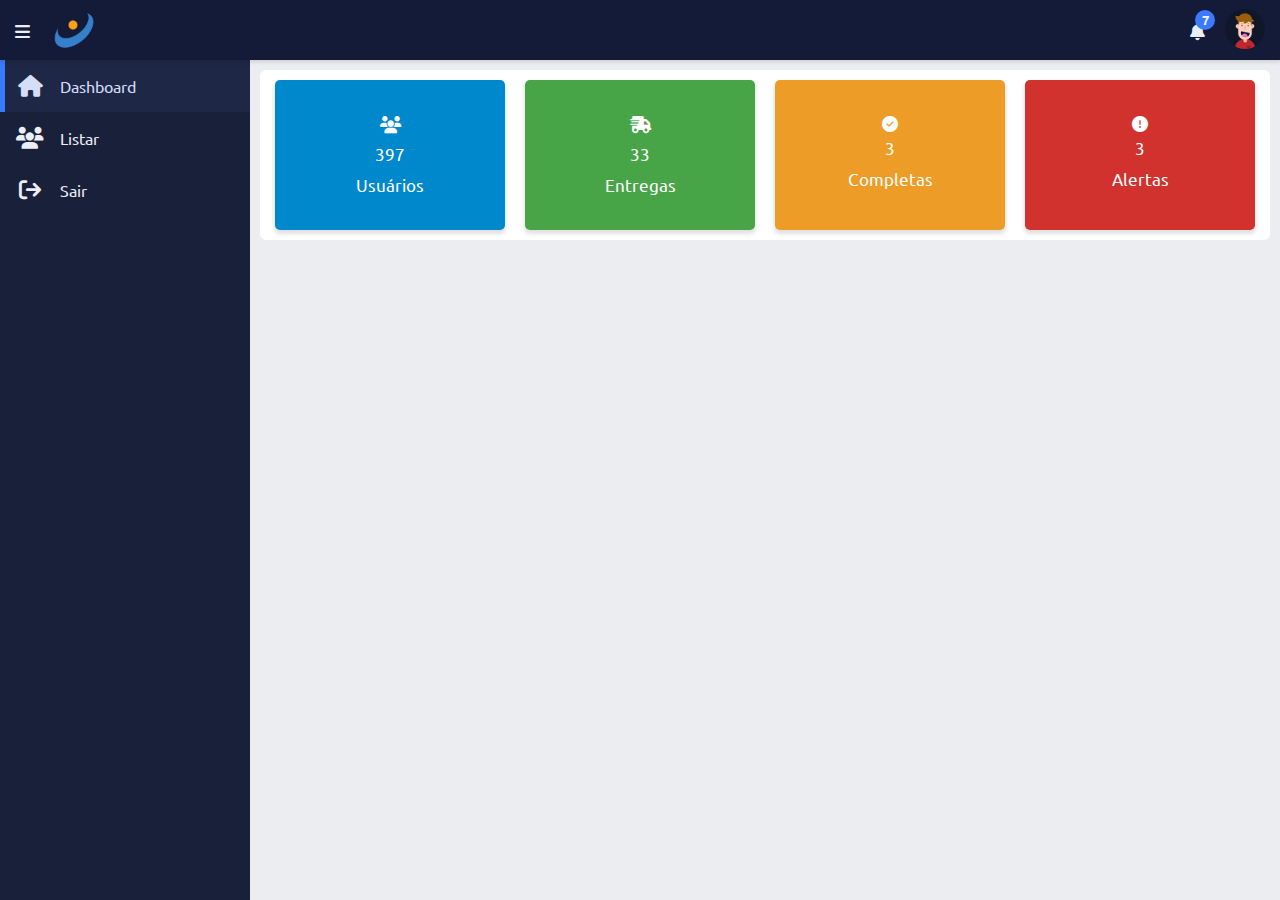
<file: index.html>
<!DOCTYPE html>
<html lang="pt-br">

<head>
    <meta charset="utf-8">
    <meta name="viewport" content="width=device-width, initial-scale=1.0">
    <link rel="shortcut icon" href="images/icon/favicon.ico">
    <!-- Incluir os icones do font-awesome da CDN -->
    <link rel="stylesheet" href="https://cdnjs.cloudflare.com/ajax/libs/font-awesome/6.1.1/css/all.min.css">
    <link rel="stylesheet" href="css/custom_adm.css">
    <title>Adm - Celke</title>
</head>

<body>
    <!-- Inicio Navbar -->
    <nav class="navbar">
        <div class="navbar-content">
            <div class="bars">
                <i class="fa-solid fa-bars"></i>
            </div>
            <img src="images/logo/logo.png" alt="Celke" class="logo">
        </div>

        <div class="navbar-content">
            <div class="notification">
                <i class="fa-solid fa-bell"></i>
                <span class="number">7</span>
                <div class="dropdown-menu">
                    <div class="dropdown-content">
                        <li>
                            <img src="images/users/user.jpg" alt="Usuario" width="40">
                            <div class="text">
                                Fusce ut leo pretium, luctus elit id, vulputate lectus.
                            </div>
                        </li>
                        <li>
                            <img src="images/users/user.jpg" alt="Usuario" width="40">
                            <div class="text">
                                Fusce ut leo pretium, luctus elit id, vulputate lectus.
                            </div>
                        </li>
                    </div>
                </div>
            </div>

            <div class="avatar">
                <img src="images/users/user.jpg" alt="Usuario" width="40">
                <div class="dropdown-menu setting">
                    <div class="item">
                        <span class="fa-solid fa-user"></span> Perfil
                    </div>
                    <div class="item">
                        <span class="fa-solid fa-gear"></span> Configuração
                    </div>
                    <div class="item">
                        <span class="fa-solid fa-arrow-right-from-bracket"></span> Sair
                    </div>
                </div>
            </div>
        </div>
    </nav>
    <!-- Fim Navbar -->

    <!-- Inicio Conteudo -->
    <div class="content">
        <!-- Inicio da Sidebar -->
        <div class="sidebar">
            <a href="index.html" class="sidebar-nav active"><i
                    class="icon fa-solid fa-house"></i><span>Dashboard</span></a>

            <a href="listar.html" class="sidebar-nav"><i class="icon fa-solid fa-users"></i><span>Listar</span></a>

            <a href="login.html" class="sidebar-nav"><i
                    class="icon fa-solid fa-arrow-right-from-bracket"></i><span>Sair</span></a>

        </div>
        <!-- Fim da Sidebar -->
        <!-- Inicio do conteudo do administrativo -->
        <div class="wrapper">
            <div class="row">
                <div class="box box-first">
                    <span class="icon fa-solid fa-users"> </span>
                    <span>397</span>
                    <span>Usuários</span>
                </div>

                <div class="box box-second">
                    <span class="fa-solid fa-truck-fast"> </span>
                    <span>33</span>
                    <span>Entregas</span>
                </div>

                <div class="box box-third">
                    <i class="fa-solid fa-circle-check"></i>
                    <span>3</span>
                    <span>Completas</span>
                </div>

                <div class="box box-fourth">
                    <i class="fa-solid fa-circle-exclamation"></i>
                    <span>3</span>
                    <span>Alertas</span>
                </div>
            </div>

        </div>
        <!-- Fim do conteudo do administrativo -->
    </div>
    <!-- Fim Conteudo -->

    <script src="js/custom_adm.js"></script>

</body>

</html>
</file>
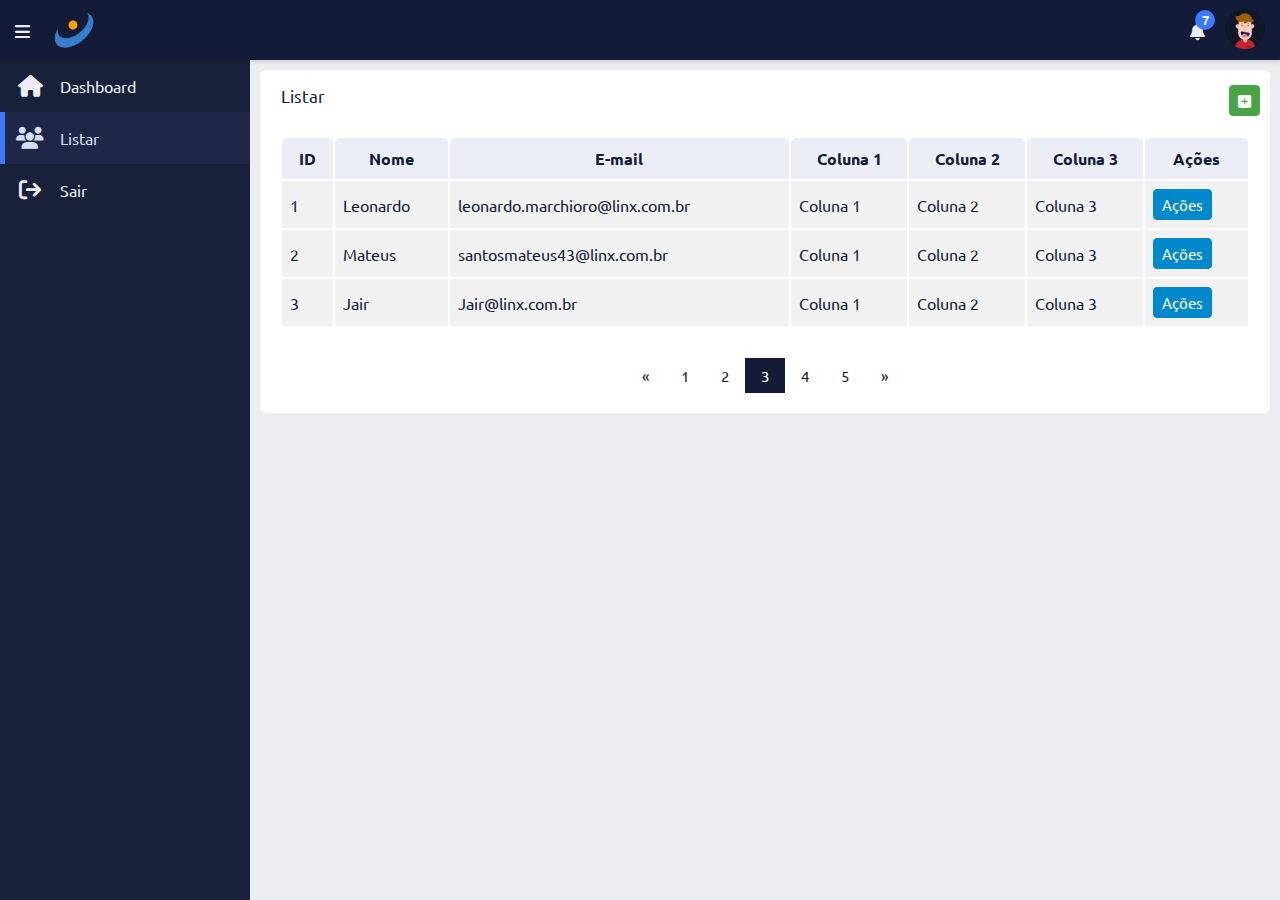
<file: listar.html>
<!DOCTYPE html>
<html lang="pt-br">

<head>
    <meta charset="utf-8">
    <meta name="viewport" content="width=device-width, initial-scale=1.0">
    <link rel="shortcut icon" href="images/icon/favicon.ico">
    <!-- Incluir os icones do font-awesome da CDN -->
    <link rel="stylesheet" href="https://cdnjs.cloudflare.com/ajax/libs/font-awesome/6.1.1/css/all.min.css">
    <link rel="stylesheet" href="css/custom_adm.css">
    <title>Adm - Celke</title>
</head>

<body>
    <!-- Inicio Navbar -->
    <nav class="navbar">
        <div class="navbar-content">
            <div class="bars">
                <i class="fa-solid fa-bars"></i>
            </div>
            <img src="images/logo/logo.png" alt="Celke" class="logo">
        </div>

        <div class="navbar-content">
            <div class="notification">
                <i class="fa-solid fa-bell"></i>
                <span class="number">7</span>
                <div class="dropdown-menu">
                    <div class="dropdown-content">
                        <li>
                            <img src="images/users/user.jpg" alt="Usuario" width="40">
                            <div class="text">
                                Fusce ut leo pretium, luctus elit id, vulputate lectus.
                            </div>
                        </li>
                        <li>
                            <img src="images/users/user.jpg" alt="Usuario" width="40">
                            <div class="text">
                                Fusce ut leo pretium, luctus elit id, vulputate lectus.
                            </div>
                        </li>
                    </div>
                </div>
            </div>

            <div class="avatar">
                <img src="images/users/user.jpg" alt="Usuario" width="40">
                <div class="dropdown-menu setting">
                    <div class="item">
                        <span class="fa-solid fa-user"></span> Perfil
                    </div>
                    <div class="item">
                        <span class="fa-solid fa-gear"></span> Configuração
                    </div>
                    <div class="item">
                        <span class="fa-solid fa-arrow-right-from-bracket"></span> Sair
                    </div>
                </div>
            </div>
        </div>
    </nav>
    <!-- Fim Navbar -->

    <!-- Inicio Conteudo -->
    <div class="content">
        <!-- Inicio da Sidebar -->
        <div class="sidebar">
            <a href="index.html" class="sidebar-nav"><i class="icon fa-solid fa-house"></i><span>Dashboard</span></a>

            <a href="listar.html" class="sidebar-nav active"><i
                    class="icon fa-solid fa-users"></i><span>Listar</span></a>

            <a href="login.html" class="sidebar-nav"><i
                    class="icon fa-solid fa-arrow-right-from-bracket"></i><span>Sair</span></a>

        </div>
        <!-- Fim da Sidebar -->
        <!-- Inicio do conteudo do administrativo -->
        <div class="wrapper">
            <div class="row">
                <div class="top-list">
                    <span class="title-content">Listar</span>
                    <div class="top-list-right">
                        <!-- <button type="button" class="btn-success"> Cadastrar </button> -->
                        <button type="button" class="btn-success"><i class="fa-solid fa-square-plus"></i></button>

                    </div>
                </div>

                <table class="table-list">

                    <thead class="list-head">
                        <tr>
                            <th class="list-head-content">ID</th>
                            <th class="list-head-content">Nome</th>
                            <th class="list-head-content table-sm-none">E-mail</th>
                            <th class="list-head-content table-sm-none">Coluna 1</th>
                            <th class="list-head-content table-md-none">Coluna 2</th>
                            <th class="list-head-content table-lg-none">Coluna 3</th>
                            <th class="list-head-content">Ações</th>
                        </tr>
                    </thead>
                    <tbody class="list-body">
                        <tr>
                            <td class="list-body-content">1</td>
                            <td class="list-body-content">Leonardo</td>
                            <td class="list-body-content table-sm-none">leonardo.marchioro@linx.com.br</td>
                            <td class="list-body-content table-sm-none">Coluna 1</td>
                            <td class="list-body-content table-md-none">Coluna 2</td>
                            <td class="list-body-content table-lg-none">Coluna 3</td>
                            <td class="list-body-content">
                                <!-- <button type="button" class="btn-primary"> Visualizar </button>
                                <button type="button" class="btn-warning"> Editar </button>
                                <button type="button" class="btn-danger"> Apagar </button> -->
                                <!-- <button type="button" class="btn-primary"> <i class="fa-solid fa-eye"></i> </button>
                                <button type="button" class="btn-warning"> <i class="fa-solid fa-pen-to-square"></i> </button>
                                <button type="button" class="btn-danger"> <i class="fa-solid fa-trash-can"></i> </button> -->
                                <!-- <button type="button" class="btn-info"> Info </button> -->
                                <div class="dropdown-action">
                                    <button onclick="actionDropdown(1)" class="dropdown-action-btn">Ações</button>
                                    <div id="action-dropdown1" class="dropdown-action-item">
                                        <a href="#"> Visualizar</a>
                                        <a href="#"> Editar</a>
                                        <a href="#"> Apagar</a>
                                    </div>
                                </div>
                            </td>
                        </tr>

                        <tr>
                            <td class="list-body-content">2</td>
                            <td class="list-body-content">Mateus</td>
                            <td class="list-body-content table-sm-none">santosmateus43@linx.com.br</td>
                            <td class="list-body-content table-sm-none">Coluna 1</td>
                            <td class="list-body-content table-md-none">Coluna 2</td>
                            <td class="list-body-content table-lg-none">Coluna 3</td>
                            <td class="list-body-content">
                                <!-- <button type="button" class="btn-primary"> Visualizar </button>
                                <button type="button" class="btn-warning"> Editar </button>
                                <button type="button" class="btn-danger"> Apagar </button> -->
                                <!-- <button type="button" class="btn-primary"> <i class="fa-solid fa-eye"></i> </button>
                                <button type="button" class="btn-warning"> <i class="fa-solid fa-pen-to-square"></i> </button>
                                <button type="button" class="btn-danger"> <i class="fa-solid fa-trash-can"></i> </button> -->
                                <!-- <button type="button" class="btn-info"> Info </button> -->
                                <div class="dropdown-action">
                                    <button onclick="actionDropdown(2)" class="dropdown-action-btn">Ações</button>
                                    <div id="action-dropdown2" class="dropdown-action-item">
                                        <a href="#"> Visualizar</a>
                                        <a href="#"> Editar</a>
                                        <a href="#"> Apagar</a>
                                    </div>
                                </div>
                            </td>
                        </tr>

                        <tr>
                            <td class="list-body-content">3</td>
                            <td class="list-body-content">Jair</td>
                            <td class="list-body-content table-sm-none">Jair@linx.com.br</td>
                            <td class="list-body-content table-sm-none">Coluna 1</td>
                            <td class="list-body-content table-md-none">Coluna 2</td>
                            <td class="list-body-content table-lg-none">Coluna 3</td>
                            <td class="list-body-content">
                                <!-- <button type="button" class="btn-primary"> Visualizar </button>
                                <button type="button" class="btn-warning"> Editar </button>
                                <button type="button" class="btn-danger"> Apagar </button> -->
                                <!-- <button type="button" class="btn-primary"> <i class="fa-solid fa-eye"></i> </button>
                                <button type="button" class="btn-warning"> <i class="fa-solid fa-pen-to-square"></i> </button>
                                <button type="button" class="btn-danger"> <i class="fa-solid fa-trash-can"></i> </button> -->
                                <!-- <button type="button" class="btn-info"> Info </button> -->
                                <div class="dropdown-action">
                                    <button onclick="actionDropdown(3)" class="dropdown-action-btn">Ações</button>
                                    <div id="action-dropdown3" class="dropdown-action-item">
                                        <a href="#"> Visualizar</a>
                                        <a href="#"> Editar</a>
                                        <a href="#"> Apagar</a>
                                    </div>
                                </div>
                            </td>
                        </tr>

                    </tbody>

                </table>
                <!-- Inicio da paginaçãoo-->
                <div class="content-pagination">
                    <div class="pagination">
                        <a href="#">&laquo;</a>
                        <a href="#">1</a>
                        <a href="#">2</a>
                        <a href="#" class="active">3</a>
                        <a href="#">4</a>
                        <a href="#">5</a>

                        <a href="#">&raquo;</a>
                    </div>
                </div>

            </div>

        </div>
        <!-- Fim do conteudo do administrativo -->
    </div>
    <!-- Fim Conteudo -->

    <script src="js/custom_adm.js"></script>

</body>

</html>
</file>
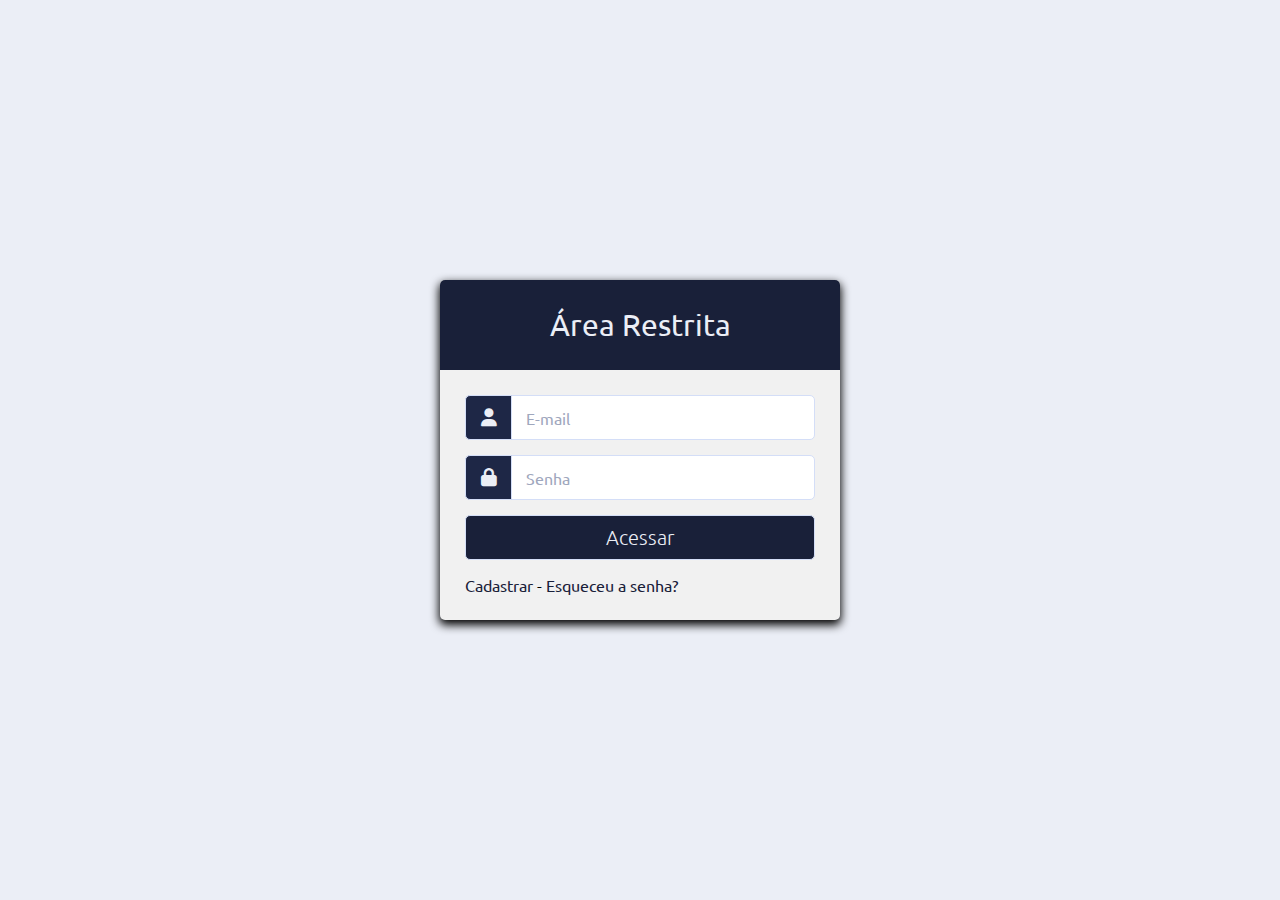
<file: login.html>
<!DOCTYPE html>
<html lang="pt-br">

<head>
    <meta charset="utf-8">
    <meta name="viewport" content="width=device-width, initial-scale=1.0">
    <link rel="shortcut icon" href="images/icon/favicon.ico">
    <!-- Incluir os icones do font-awesome da CDN -->
    <link rel="stylesheet" href="https://cdnjs.cloudflare.com/ajax/libs/font-awesome/6.1.1/css/all.min.css">
    <link rel="stylesheet" href="css/custom_login.css">
    <title>Login - Celke</title>
</head>

<body class="d-flex">
    <div class="container-login">
        <div class="wrapper-login">
            <div class="title">
                <span>Área Restrita</span>
            </div>
            <form action="#" class="form-login">
                <div class="row">
                    <i class="fa-solid fa-user"></i>
                    <input type="text" placeholder="E-mail" required>
                </div>
                <div class="row">
                    <i class="fa-solid fa-lock"></i>
                    <input type="password" placeholder="Senha" required>
                </div>

                <div class="row button">
                    <input type="submit" value="Acessar">
                </div>

                <div class="signup-link">
                    <a href="#">Cadastrar</a> - <a href="#">Esqueceu a senha?</a>
                </div>

            </form>
        </div>
    </div>

</body>

</html>
</file>
<file: css/custom_adm.css>
@import url('https://fonts.googleapis.com/css2?family=Ubuntu:wght@300;400;500;700&display=swap');
* {
    margin: 0;
    padding: 0;
    box-sizing: border-box;
    font-family: "Ubuntu", sans-serif;
}

:root {
    --site-color: #3a7afe;
    --main-color: #ebeef6;
    --active-color: #d4def7;
    --bg-color: #ecedf0;
    --second-color: #f1f1f1;
    --third-color: #9fa7bd;
    --fourth-color:#fff;
    --fifth-color: #000;
    --sixth-color:#222;
    --main-bg-color: #192039;
    --second-bg-color: #1e2746;
    --third-bg-color: #3a7afe;
    --fourth-bg-color: #131b38;
    --primary-color: #0088cc;
    --success-color: #47a447;
    --info-color: #5bc0de;
    --warning-color: #ed9c28;
    --danger-color: #d2322d;
}

body {
    background-color: var(--main-color);
}

.navbar {
    color: var(--main-color);
    display: flex;
    justify-content: space-between;
    align-items: center;
    background-color: var(--fourth-bg-color);
    position: sticky;
    box-shadow: 0px 1px 4px 1px rgba(0, 0, 0, 0.12);
    padding: 5px 15px;
    font-size: 17px;
    top: 0;
    z-index: 1;
}

.navbar .navbar-content {
    display: flex;
    align-items: center;
}

.navbar .bars,
.notification {
    margin-right: 20px;
    cursor: pointer;
}

.logo {
    width: 50px;
}

.notification,
.avatar {
    cursor: pointer;
    position: relative;
}

.notification .number {
    position: absolute;
    font-size: 13px;
    font-weight: bold;
    background-color: var(--site-color);
    width: 20px;
    color: var(--second-color);
    height: 20px;
    border-radius: 50%;
    right: -10px;
    top: -10px;
    display: flex;
    align-items: center;
    justify-content: center;
}

.avatar img {
    width: 40px;
    height: 40px;
    border-radius: 50%;
    object-fit: cover;
}


/* Inicio dropdown navbar */

.dropdown-menu {
    position: absolute;
    right: 0;
    top: 100%;
    box-shadow: 0 8px 16px 0 rgba(0, 0, 0, 0.2);
    background-color: var(--main-bg-color);
    width: 280px;
    border-radius: 7px;
    display: none;
}

.dropdown-content {
    max-height: 400px;
    overflow-y: auto;
}

.dropdown-menu li,
.dropdown-menu .item {
    display: flex;
    align-items: center;
    padding: 10px;
    border-bottom: 1px solid var(--second-bg-color);
    cursor: pointer;
    font-size: 15px;
}

.dropdown-menu li img {
    width: 50px;
    height: 50px;
    border-radius: 50%;
    object-fit: cover;
    flex-shrink: 0;
}

.dropdown-menu li .text {
    font-style: italic;
    margin-left: 20px;
    text-overflow: ellipsis;
    overflow: hidden;
    white-space: nowrap;
}

.dropdown-menu li:hover,
.dropdown-menu .item:hover {
    background-color: var(--second-bg-color);
}


/* Apresentar a mensagem inteira */


/*.dropdown-menu li:hover .text {
    white-space: pre-wrap;
}*/

.dropdown-menu .item span {
    margin-right: 15px;
}

.dropdown-menu.setting {
    width: 150px;
}

.dropdown-menu.active {
    display: block;
}


/* Fim dropdown navbar */


/* Fim Navbar */


/* Inicio conteudo */

.content {
    display: flex;
}


/* Inicio sidebar */

.content .sidebar {
    color: var(--main-color);
    height: calc(100vh - 60px);
    width: 60px;
    /*width: 250px;*/
    position: sticky;
    top: 60px;
    background-color: var(--main-bg-color);
    box-shadow: 0 1px 4ps 1px rgba(0, 0, 0, 0.12);
    overflow-y: auto;
    overflow-x: hidden;
    transition: 0.3s width ease-in-out;
    flex-shrink: 0;
}

@media(max-width: 768px) {
    .content .sidebar {
        width: 60px;
        position: fixed;
        z-index: 1;
        width: 0;
    }
}

.content .sidebar:hover,
.content .sidebar.active {
    width: 250px;
}

.sidebar .sidebar-nav {
    text-decoration: none;
    display: flex;
    align-items: center;
    padding: 15px 0;
    position: relative;
    cursor: pointer;
    transition: 0.3s background ease;
    font-size: 16px;
}

.sidebar a {
    color: var(--main-color);
}

.sidebar a:hover {
    background-color: var(--second-bg-color);
    color: var(--active-color);
}

.sidebar .sidebar-nav.active {
    background-color: var(--second-bg-color);
    color: var(--active-color);
}

.sidebar .sidebar-nav.active::before {
    content: "";
    position: absolute;
    left: 0;
    top: 0;
    height: 100%;
    width: 5px;
    background-color: var(--site-color);
}

.sidebar-nav .icon {
    width: 60px;
    display: flex;
    align-items: center;
    justify-content: center;
    font-size: 22px;
    flex-shrink: 0;
}


/* Fim sidebar */

.content .wrapper{
    width: 100%;
    padding: 10px;
    background-color: var(--bg-color);
    
}
.content .row{
    background-color: var(--fourth-color);
    border-radius: 6px;
    /* margin: 10px; */
}
.wrapper .row{
    display: flex;
    justify-content: space-between;
    padding: 5px;
    flex-wrap:wrap;
}


/* Inicio Dashboard */

.row .box{
    
    width: 23%;
    margin:5px 1%;
    height: 150px;
    position: relative;
    display: flex;
    align-items: center;
    justify-content: center;
    padding: 20px;
    color:var(--fourth-color);
    border-radius: 5px;
    overflow:hidden;
    flex-direction: column;
    box-shadow: 0 3px 4px 1px rgba(0, 0, 0, 0.12);
    
}

.row .box-first{
    background-color: var(--primary-color);
}
.row .box-second{
    background-color: var(--success-color);
}
.row .box-third{
    background-color: var(--warning-color);
}
.row .box-fourth{
    background-color: var(--danger-color);
}

.box span{
    margin:5px 0;
    font-size: 17px;
    position: relative;
}

@media (max-width: 1024px){
    .row .box{
        
        width: 48%;
    }

}
@media (max-width: 768px){
    .row .box{
        
        width: 98%;
    }

}


/* Fim Dashboard */

/* Inicio listar */
.row .top-list{
    width: 100%;
    overflow: hidden;
}

.top-list .title-content{
    float:left;
    color: var(--main-bg-color);
    padding: 10px 16px;
    font-size: 17px;

}
.top-list .top-list-right{
    padding:10px 5px 5px 0;
    float:right;

}

.table-list{
    margin:15px;
    width: 100%;

}

.table-list .list-head .list-head-content{
    border-radius: 5px 5px 0px 0px ;
    background-color: var(--main-color);
    color:var(--fourth-bg-color);
    padding:10px;

}
.table-list  .list-body .list-body-content{
    background-color: var(--second-color);
    color:var(--fourth-bg-color);
    padding: 8px;
}

@media(max-width: 540px){
    .table-sm-none{
        display: none;
    }
}
@media(max-width: 720px){
    .table-md-none{
        display: none;
    }
}
@media(max-width: 960px){
    .table-lg-none{
        display: none;
    }
}
@media(max-width: 1140){
    .table-xl-none{
        display: none;
    }
}

/* Inicio do botão dropDown listar */
.dropdown-action-btn{
    background-color: var(--primary-color);
    color:var(--fourth-color);
    padding:5px 8px;
    border: 1px solid var(--primary-color);
    border-radius: 4px;
    cursor:pointer;
    font-size: 15px;
    transition:  all .3s ease;
    
    &:hover{
        background-color: var(--fourth-color);
        color:var(--primary-color);
    }
    &:focus{
        background-color: var(--fourth-color);
        color:var(--primary-color);
    }
}

.dropdown-action{
    position: relative;
    display:inline-block;
}

.dropdown-action-item{
    display:none;
    background-color: var(--fourth-color);
    min-width: 130px;
    overflow: auto;
    box-shadow: 0px 8px 16px 0 rgba(0, 0, 0, 0.2);
    position: absolute;
    right: 0;
    z-index: 1;
}
.dropdown-action-item a{
    color: var(--sixth-color);
    padding: 12px 16px;
        text-decoration: none;
        display:block;
        &:hover{
            background-color: var(--main-color);
        }
}
 /* Este CSS é chamado pelo js e apresenta o dropdonw */
.show-dropdown-action{
    display:block;
}

/* Fim do botão dropDown listar */
/* inicio paginação */

.content-pagination{
    margin:15px 0;
    width: 100%;
    display: flex;
    align-items: center;
    justify-content: center;
}

.pagination{
    display: inline-block;
    font-size: 15px;

}

.pagination a{
    color: var(--fourth-bg-color);
    float: left;
    padding: 8px 16px;
    text-decoration: none;
    font-weight: 400;
    transition:  background-color .3s;
}

.pagination a.active{
    background-color: var(--fourth-bg-color);
    color:var(--fourth-color);
    
}


.pagination a:hover:not(.active){
    background-color: var(--main-color);
}



/* Fim paginação */


/* Fim listar */

/* Inicio personalizar botão */

.btn-primary{
    background-color: var(--primary-color);
    color:var(--fourth-color);
    padding:5px 8px;
    border:1px solid var(--primary-color);
    border-radius: 4px;
    cursor: pointer;
    font-size: 15px;
    transition:  all 0.3s ease;
}
.btn-primary:hover{
    background-color: var(--fourth-color);
    color:var(--primary-color);
}

.btn-success{
    background-color: var(--success-color);
    color:var(--fourth-color);
    padding:5px 8px;
    border:1px solid var(--success-color);
    border-radius: 4px;
    cursor: pointer;
    font-size: 15px;
    transition:  all 0.3s ease;
}
.btn-success:hover{
    background-color: var(--fourth-color);
    color:var(--success-color);
}

.btn-warning{
    background-color: var(--warning-color);
    color:var(--fourth-color);
    padding:5px 8px;
    border:1px solid var(--warning-color);
    border-radius: 4px;
    cursor: pointer;
    font-size: 15px;
    transition:  all 0.3s ease;
}
.btn-warning:hover{
    background-color: var(--fourth-color);
    color:var(--warning-color);
}

.btn-danger{
    background-color: var(--danger-color);
    color:var(--fourth-color);
    padding:5px 8px;
    border:1px solid var(--danger-color);
    border-radius: 4px;
    cursor: pointer;
    font-size: 15px;
    transition:  all 0.3s ease;
}
.btn-danger:hover{
    background-color: var(--fourth-color);
    color:var(--danger-color);
}

.btn-info{
    background-color: var(--info-color);
    color:var(--fourth-color);
    padding:5px 8px;
    border:1px solid var(--info-color);
    border-radius: 4px;
    cursor: pointer;
    font-size: 15px;
    transition:  all 0.3s ease;
}
.btn-info:hover{
    background-color: var(--fourth-color);
    color:var(--info-color);
}


/* Fim personalizar botão */

/* Fim conteudo */
</file>
<file: css/custom_login.css>
@import url('https://fonts.googleapis.com/css2?family=Ubuntu:wght@300;400;500;700&display=swap');
* {
    margin: 0;
    padding: 0;
    box-sizing: border-box;
    font-family: "Ubuntu", sans-serif;
}

:root {
    --site-color: #3a7afe;
    --main-color: #ebeef6;
    --active-color: #d4def7;
    --bg-color: #ecedf0;
    --second-color: #f1f1f1;
    --third-color: #9fa7bd;
    --main-bg-color: #192039;
    --second-bg-color: #1e2746;
    --third-bg-color: #3a7afe;
    --fourth-bg-color: #131b38;
    --primary-color: #0088cc;
    --success-color: #47a447;
    --info-color: #5bc0de;
    --warning-color: #ed9c28;
    --danger-color: #d2322d;
}

body {
    background-color: var(--main-color);
}

.d-flex {
    display: flex;
    align-items: center;
    justify-content: center;
    height: 100vh;
}

.container-login {
    width: 400px;
    display: flex;
    flex-direction: row;
    margin: 0 5px;
}

.wrapper-login {
    width: 100%;
    background-color: var(--second-color);
    border-radius: 5px;
    box-shadow: 0px 4px 10px 1px rgba(0, 0, 0, 1);
}

.wrapper-login .title {
    height: 90px;
    background-color: var(--main-bg-color);
    border-radius: 5px 5px 0 0;
    color: var(--main-color);
    font-size: 30px;
    font-weight: 400;
    display: flex;
    align-items: center;
    justify-content: center;
}

.wrapper-login .form-login {
    padding: 25px;
}

.wrapper-login .form-login .row {
    height: 45px;
    margin-bottom: 15px;
    position: relative;
}

.wrapper-login .form-login .row input {
    height: 100%;
    width: 100%;
    outline: none;
    padding-left: 60px;
    border-radius: 5px;
    border: 1px solid var(--active-color);
    font-size: 16px;
    transition: all 0.3s ease;
}


/* Personalizar placeholder */

.form-login .row input::placeholder {
    color: var(--third-color);
}

.wrapper-login .form-login .row i {
    position: absolute;
    width: 47px;
    height: 100%;
    color: var(--main-color);
    font-size: 18px;
    background-color: var(--second-bg-color);
    border: 1px solid var(--active-color);
    border-radius: 5px 0 0 5px;
    display: flex;
    align-items: center;
    justify-content: center;
}

.wrapper-login .form-login .button input {
    color: var(--main-color);
    font-size: 20px;
    font-weight: 300;
    padding-left: 0;
    background-color: var(--main-bg-color);
    border: 1px solid var(--active-color);
    cursor: pointer;
}

.form-login .button input:hover {
    background: var(--second-bg-color);
}

.wrapper-login .form-login .signup-link a {
    color: var(--main-bg-color);
    text-decoration: none;
}

.form-login .signup-link a:hover {
    color: var(--site-color);
}
</file>
